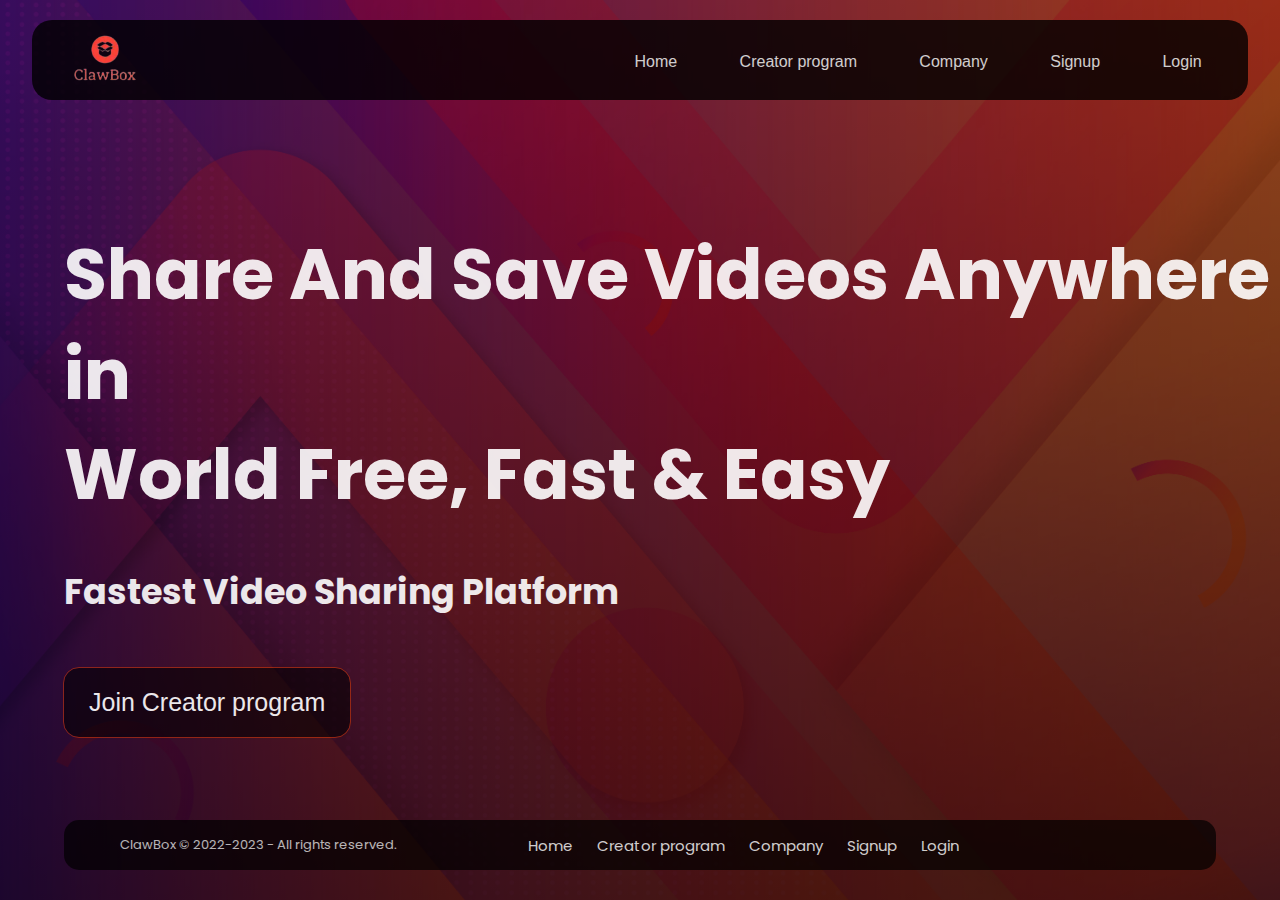
<file: index.html>
<!DOCTYPE html>
<html lang="en">
<head>
    <meta charset="UTF-8">
    <meta name="viewport" content="width=device-width, initial-scale=1.0">
    <title>ClawBox</title>
    <link rel="stylesheet" href="style.css">
    <link rel="stylesheet" href="https://cdnjs.cloudflare.com/ajax/libs/font-awesome/6.4.2/css/all.min.css" integrity="sha512-z3gLpd7yknf1YoNbCzqRKc4qyor8gaKU1qmn+CShxbuBusANI9QpRohGBreCFkKxLhei6S9CQXFEbbKuqLg0DA==" crossorigin="anonymous" referrerpolicy="no-referrer" />
    <script src="script.js" defer ></script>
</head>
<body>
    <div class="holder">
        <div class="header">
            <nav>
                <div class="logo">
                    <a href="index.html"><img src="../images/logo.png" alt="claw box"></a>
                </div>
    
                <div class="links">
                    <a href="index.html">Home</a>
                    <a href="html/creator.html">Creator program</a>
                    <a href="html/company.html">Company</a>
                    <a href="html/signup.html">Signup</a>
                    <a href="html/login.html">Login</a>
                </div>
    
                <div class="ham">
                    <span></span>
                    <span></span>
                    <span></span>
                </div>
            </nav>
            <!-- mobile links -->
            <div class="mob-links">
                <a href="index.html">Home</a>
                <a href="html/creator.html">Creator program</a>
                <a href="html/company.html">Company</a>
                <a href="html/signup.html">Signup</a>
                <a href="html/login.html">Login</a>
            </div>
            <div class="header-content">
                <p class="bold-cont">Share And Save Videos Anywhere in <br> World Free, Fast & Easy</p>
                <p class="small-cont">Fastest Video Sharing Platform</p>
                <div class="head-btn">
                    <a href="html/creator.html"><button>Join Creator program</button></a>
                </div>
            </div>
            <div class="footer">
                <div class="copyrights">
                    <p>ClawBox © 2022-2023 - All rights reserved.</p>
                </div>
                <div class="quick-links">
                    <a href="index.html">Home</a>
                    <a href="html/creator.html">Creator program</a>
                    <a href="html/company.html">Company</a>
                    <a href="html/signup.html">Signup</a>
                    <a href="html/login.html">Login</a>
                </div>
                <div class="social-media">
                    <a href="https://www.facebook.com/profile.php?id=61552205531203&mibextid=ZbWKwL" target="_blank"><i class="fa-brands fa-facebook-f"></i></a>
                    <a href="https://instagram.com/clawboxofficial?igshid=NGVhN2U2NjQ0Yg==" target="_blank"><i class="fa-brands fa-instagram"></i></a>
                    <a href="https://x.com/Claw_Box?s=09" target="_blank"><i class="fa-brands fa-twitter"></i></a>
                </div>
            </div>
        </div>
    </div>
    <div class="main">

    </div>
</body>
</html>
</file>
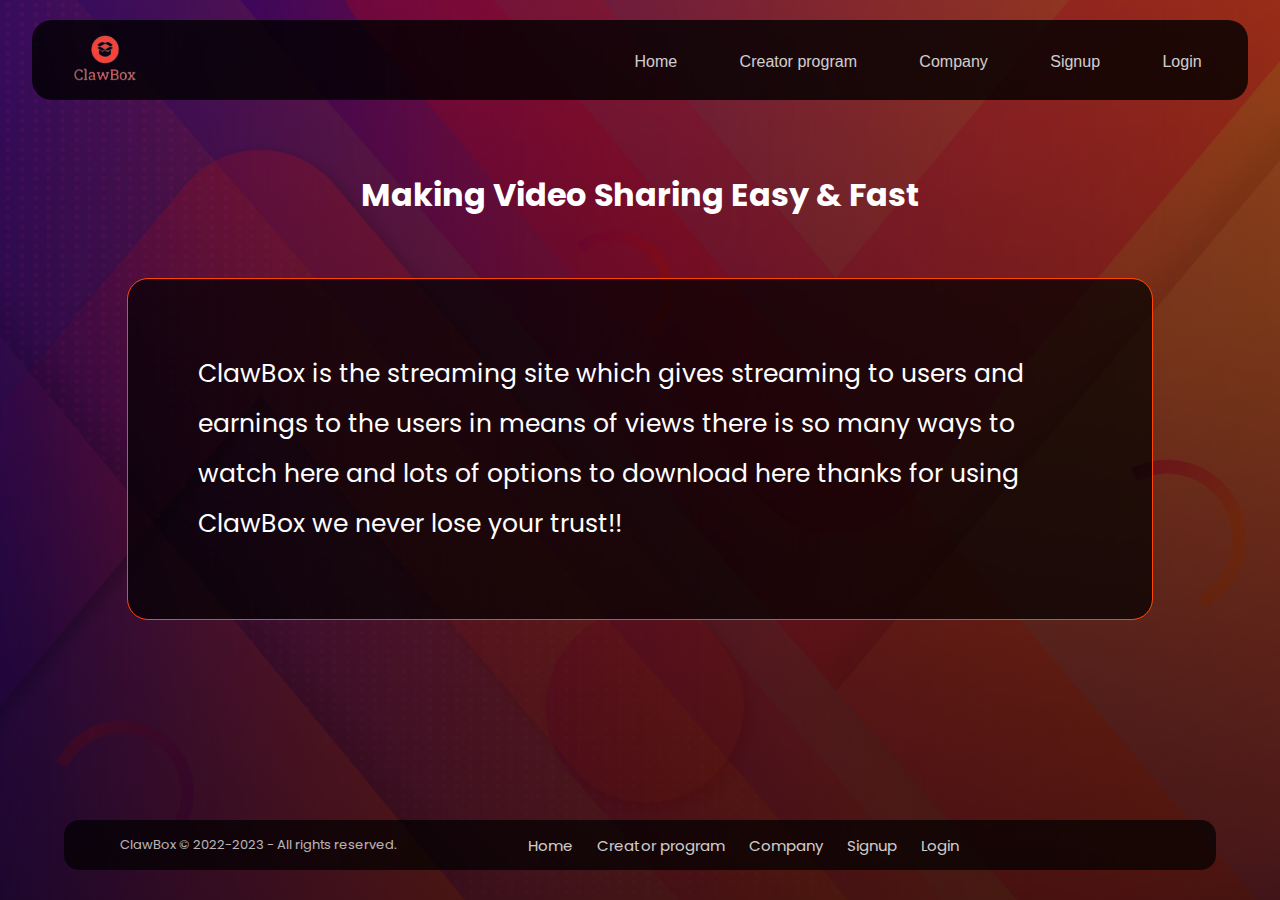
<file: html/company.html>
<!DOCTYPE html>
<html lang="en">
<head>
    <meta charset="UTF-8">
    <meta name="viewport" content="width=device-width, initial-scale=1.0">
    <title>ClawBox</title>
    <link rel="stylesheet" href="../css/company.css">
    <link rel="stylesheet" href="https://cdnjs.cloudflare.com/ajax/libs/font-awesome/6.4.2/css/all.min.css" integrity="sha512-z3gLpd7yknf1YoNbCzqRKc4qyor8gaKU1qmn+CShxbuBusANI9QpRohGBreCFkKxLhei6S9CQXFEbbKuqLg0DA==" crossorigin="anonymous" referrerpolicy="no-referrer" />
    <script src="../script.js" defer ></script>
</head>
<body>
    <div class="holder">
        <div class="header">
            <nav>
                <div class="logo">
                    <a href="../index.html"><img src="../images/logo.png" alt="claw box"></a>
                </div>
    
                <div class="links">
                    <a href="../index.html">Home</a>
                    <a href="creator.html">Creator program</a>
                    <a href="company.html">Company</a>
                    <a href="signup.html">Signup</a>
                    <a href="login.html">Login</a>
                </div>
    
                <div class="ham">
                    <span></span>
                    <span></span>
                    <span></span>
                </div>
            </nav>
            <!-- mobile links -->
            <div class="mob-links">
                <a href="../index.html">Home</a>
                    <a href="creator.html">Creator program</a>
                    <a href="company.html">Company</a>
                    <a href="signup.html">Signup</a>
                    <a href="login.html">Login</a>
            </div>
            <div class="about-content">
                <h1>Making Video Sharing Easy & Fast</h1>
                <p>
                    ClawBox is the streaming site which gives streaming to users and earnings to the users in means
                    of views there is so many ways to watch here and lots of options to download here thanks for using
                    ClawBox we never lose your trust!!
                </p>
            </div>
            <div class="footer">
                <div class="copyrights">
                    <p>ClawBox © 2022-2023 - All rights reserved.</p>
                </div>
                <div class="quick-links">
                    <a href="../index.html">Home</a>
                    <a href="creator.html">Creator program</a>
                    <a href="company.html">Company</a>
                    <a href="signup.html">Signup</a>
                    <a href="login.html">Login</a>
                </div>
                <div class="social-media">
                    <a href="https://www.facebook.com/profile.php?id=61552205531203&mibextid=ZbWKwL" target="_blank"><i class="fa-brands fa-facebook-f"></i></a>
                    <a href="https://instagram.com/clawboxofficial?igshid=NGVhN2U2NjQ0Yg==" target="_blank"><i class="fa-brands fa-instagram"></i></a>
                    <a href="https://x.com/Claw_Box?s=09" target="_blank"><i class="fa-brands fa-twitter"></i></a>
                </div>
            </div>
        </div>
    </div>
</body>
</html>
</file>
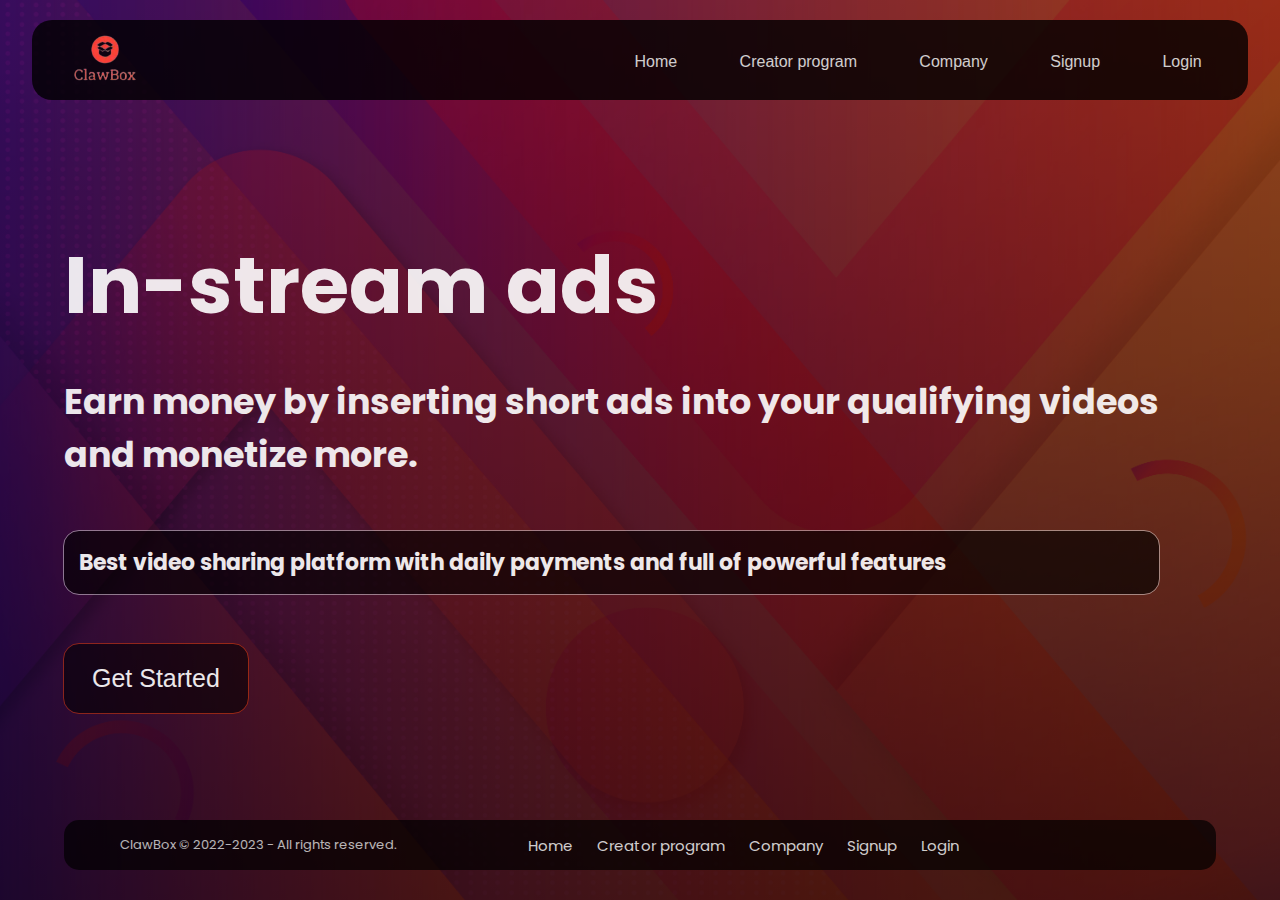
<file: html/creator.html>
<!DOCTYPE html>
<html lang="en">
<head>
    <meta charset="UTF-8">
    <meta name="viewport" content="width=device-width, initial-scale=1.0">
    <title>ClawBox</title>
    <link rel="stylesheet" href="../css/creator.css">
    <link rel="stylesheet" href="https://cdnjs.cloudflare.com/ajax/libs/font-awesome/6.4.2/css/all.min.css" integrity="sha512-z3gLpd7yknf1YoNbCzqRKc4qyor8gaKU1qmn+CShxbuBusANI9QpRohGBreCFkKxLhei6S9CQXFEbbKuqLg0DA==" crossorigin="anonymous" referrerpolicy="no-referrer" />
    <script src="../script.js" defer ></script>
</head>
<body>
    <div class="holder">
        <div class="header">
            <nav>
                <div class="logo">
                    <a href="../index.html"><img src="../images/logo.png" alt="claw box"></a>
                </div>
    
                <div class="links">
                    <a href="../index.html">Home</a>
                    <a href="creator.html">Creator program</a>
                    <a href="company.html">Company</a>
                    <a href="signup.html">Signup</a>
                    <a href="login.html">Login</a>
                </div>
    
                <div class="ham">
                    <span></span>
                    <span></span>
                    <span></span>
                </div>
            </nav>
            <!-- mobile links -->
            <div class="mob-links">
                <a href="../index.html">Home</a>
                <a href="creator.html">Creator program</a>
                <a href="company.html">Company</a>
                <a href="signup.html">Signup</a>
                <a href="login.html">Login</a>  
            </div>
            <div class="creator-content">
                <h1>In-stream ads</h1>
                <p class="info">Earn money by inserting short ads into your qualifying videos <br> and monetize more.</p>
                <p class="highlight">Best video sharing platform with daily payments and full of powerful features</p>
                <div class="signup-btn">
                    <a href="signup.html"><button>Get Started</button></a>
                </div>
            </div>
            <div class="footer">
                <div class="copyrights">
                    <p>ClawBox © 2022-2023 - All rights reserved.</p>
                </div>
                <div class="quick-links">
                    <a href="#">Home</a>
                    <a href="#">Creator program</a> 
                    <a href="#">Company</a>
                    <a href="#">Signup</a>
                    <a href="#">Login</a>
                </div>
                <div class="social-media">
                    <a href="https://www.facebook.com/profile.php?id=61552205531203&mibextid=ZbWKwL" target="_blank"><i class="fa-brands fa-facebook-f"></i></a>
                    <a href="https://instagram.com/clawboxofficial?igshid=NGVhN2U2NjQ0Yg==" target="_blank"><i class="fa-brands fa-instagram"></i></a>
                    <a href="https://x.com/Claw_Box?s=09" target="_blank"><i class="fa-brands fa-twitter"></i></a>
                </div>
            </div>
        </div>
    </div>
</body>
</html>
</file>
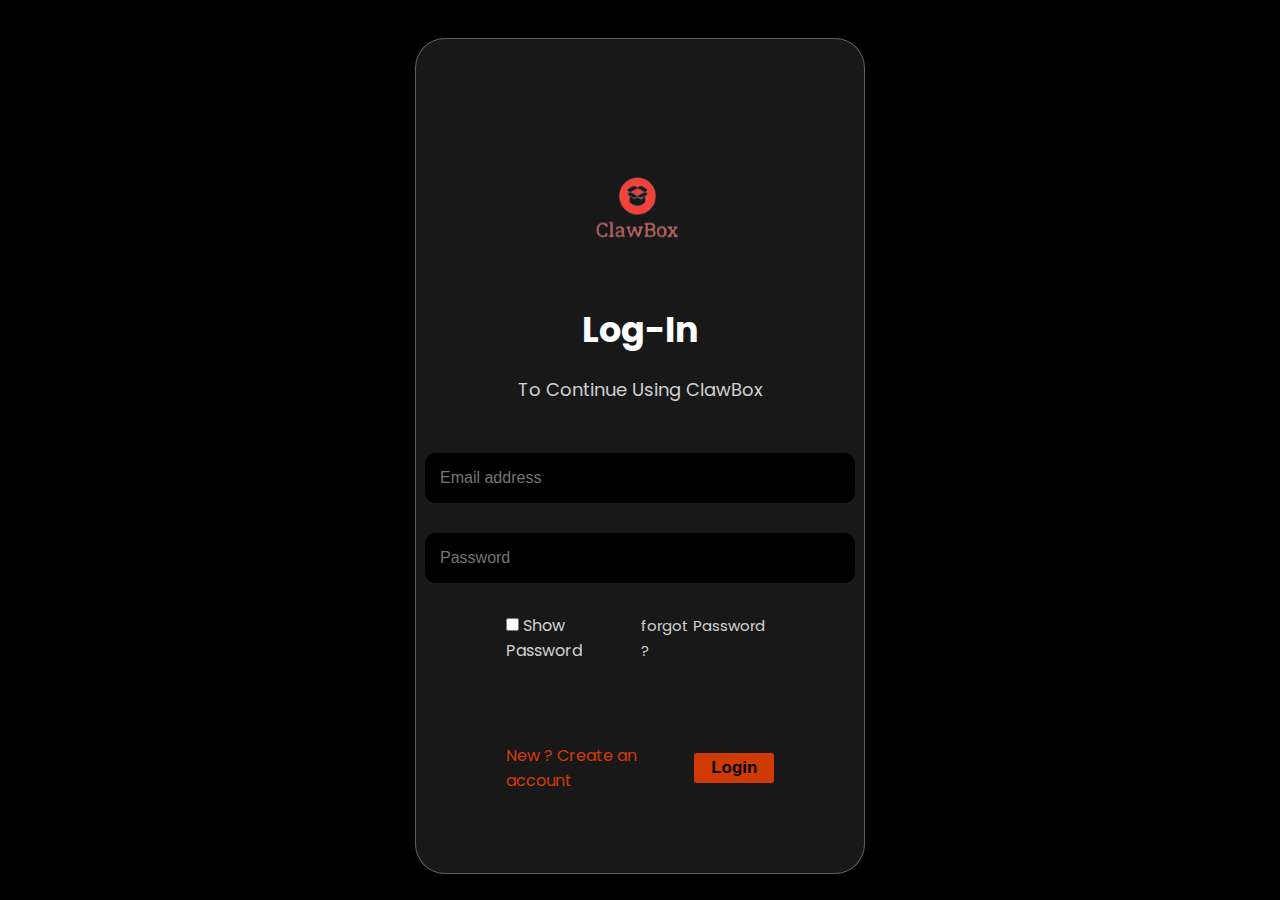
<file: html/login.html>
<!DOCTYPE html>
<html lang="en">
<head>
    <meta charset="UTF-8">
    <meta name="viewport" content="width=device-width, initial-scale=1.0">
    <title>ClawBox</title>
    <link rel="stylesheet" href="../css/login.css">
</head>
<body>
    <div class="container">
        <div class="heading">
            <div class="logo"><img src="../images/logo.png" alt=""></div>
            <p class="log-title">Log-In</p>
            <p class="log-msg">To Continue Using ClawBox</p>
        </div>
        <form action="" class="login-form">
            <div class="inp-mail">
                <input type="text" placeholder="Email address">
            </div>
            <div class="inp-password">
                <input type="password" placeholder="Password">
            </div>
            <div class="pass-features">
                <div class="show-pass">
                    <input type="checkbox" name="showpass" class="show-password">
                    <label for="showpass">Show Password</label>
                </div>
                <div class="forget-link">
                    <a href="">forgot Password ?</a>
                </div>
            </div>
            <div class="links">
                <div class="switch">
                    <a href="signup.html">New ? Create an account</a>
                </div>
                <div class="log-submit">
                    <a href=""><button type="submit">Login</button></a>
                </div>
            </div>
        </form>
    </div>
</body>
</html>
</file>
<file: style.css>
@import url('https://fonts.googleapis.com/css2?family=Poppins:wght@300&display=swap');

* {
    margin: 0;
    padding: 0;
}
body {
    margin: 0;
    padding: 0;
    font-family: 'Poppins', sans-serif;
}
.header{
    width: 100%;
    height: 100vh;
    background-image: linear-gradient(rgba(0,0,0,0.4),rgba(0,0,0,0.7)),url("images/bg-01.jpg");
    background-position: center;
    background-size: cover;
}
nav {
    width: 95%;
    height: 80px;
    margin: auto;
    background: rgba(0,0,0,0.8);
    border-radius: 20px;
    position: sticky;
    top: 20px;
    display: flex;
    justify-content: space-between;
    align-items: center;
    font-family: Arial, Helvetica, sans-serif;
}

.logo img {
width: 150px;
}

nav>.links {
    margin: 0.7rem 0 0.5rem 0.4rem;
    display: flex;
    justify-content: center;
    align-items: center;
}

.links>a {
    color: rgb(255, 255, 255);
    text-decoration: none;
    padding: 0.8rem 1rem;
    border-radius: 10px;
    opacity: 0.8;
    font-size: 16px;
    margin-right: 1.9rem;
    transition: .2s;
}

.links a:hover {
    background-color: rgba(255, 69, 0,0.6);
    opacity: 1;
}

.mob-links {
    position: fixed;
    width: 85%;
    left: 7.5%;
    top: 10%;
    height: auto;
    display: none;
    flex-direction: column;
    gap: 1px;
    justify-content: center;
    align-items: center;
    transform: translateY(-400px);
    z-index: 1000;
    transition: .5s;
    font-family: Arial, Helvetica, sans-serif;
    opacity: 0;
}

.mob-links.show {
    transform: translateY(1px);
    opacity: 1;
}

.mob-links a {
    text-decoration: none;
    display: block;
    text-transform: uppercase;
    text-align: center;
    padding: 2px 0;
    /* border-radius: 30px; */
    font-size: 0.9rem;
    /* transform: translateY(-400px); */
    letter-spacing: 5px;
    width: 100%;
    background: rgba(0,0,0);
    color: white;
    line-height: 50px;
    transition: .2s;
}
.mob-links a:last-child{
    border-bottom-left-radius:30px;
    border-bottom-right-radius: 30px;
}
.mob-links a:hover {
    background-color:  rgb(158, 59, 23);
    color: white;
}

.ham {
    width: 50px;
    height: 50px;
    display: none;
    justify-content: center;
    align-items: center;
    margin-right: 20px;
    overflow: hidden;
    position: relative;
}

.ham span {
    width: 30px;
    height: 2px;
    background-color: rgb(255, 255, 255);
    transition: .5s;
    position: absolute;
}

.ham span:nth-child(1) {
    transform: translateY(-7px);
}

.ham span:nth-child(3) {
    transform: translateY(7px);
}

.ham.active span:nth-child(2) {
    opacity: 0;
}

.ham.active span:nth-child(1) {
    transform: translate(0) rotate(45deg);
}

.ham.ham.active span:nth-child(3) {
    transform: translate(0) rotate(-45deg);
}

.header-content{
    position: absolute;
    top:25%;
    left: 5%;
}

.header-content .bold-cont{
    font-size: 70px;
    color: white;
    margin-bottom: 40px;
    line-height: 100px;
    opacity: 0.9;
    font-weight: bold;
}
.header-content .small-cont{
    font-size: 35px;
    color: white;
    margin-bottom: 50px;
    opacity: 0.9;
    font-weight: bold;
}
.head-btn button{
    background-color: rgba(0,0,0,0.6);
    font-size: 25px;
    color: white;
    opacity: 0.9;
    border: none;
    border-radius: 15px;
    outline: 1px solid rgba(255, 69, 1,0.5);
    padding: 20px 25px;
    transition: 0.2s;
}
.head-btn button:hover{
    background-color: rgba(255, 69, 0,0.6);
}
.footer{
    display: flex;
    width: 90%;
    height: 50px;
    background-color:rgba(0,0,0,0.7);
    align-items: center;
    justify-content: space-around;
    position: absolute;
    border-radius: 15px;
    bottom: 30px;
    left: 50%;
    transform: translateX(-50%);
}
.footer .copyrights{
    color: white;
    font-size: 13px;
    opacity: 0.7;
}
.footer .quick-links a{
    color: white;
    opacity: 0.8;
    margin-left: 20px;
    text-decoration: none;
    font-size: 15px;
}
.footer .fa-brands{
    font-size: 23px;
    margin-left: 30px;
    color:white;
    transition: .2s;
}
.footer .fa-brands:hover{
    color:rgba(255, 69, 0,0.7);
}
.footer .quick-links a:hover{
    opacity: 1;
}

@media screen and (width<=768px) {
    nav {
        background-color: rgb(0,0,0);
        width: 90%;
        height: 50px;
    }
    .logo img{
        width: 110px;
        margin-top: 5px;
    }
    .ham {
        display: flex;
    }

    .mob-links {
        display: flex;
    }

    nav>.links {
        display: none;
    }

    nav>.logo {
        font-size: 25px;
    }
    .header-content{
        position: absolute;
        top:15%;
    }
    .header-content .bold-cont{
        font-size: 35px;
        margin-bottom: 40px;
        line-height: 60px;
    }
    .header-content .small-cont{
        font-size: 20px;
        margin-bottom: 40px;
    }
    .head-btn button{
        font-size: 20px;
        padding: 17px 20px;
    }
    .head-btn button:hover{
        background-color:rgb(255, 69, 0,0.7);
    }
    .footer{
        display: block;
        background-color: transparent;
        position: absolute;
        bottom: 5px;
        left: 50%;
        transform: translateX(-50%);
    }
    .footer .quick-links a{
        display: none;
    }
    .footer .social-media{
        position: absolute;
        top: -100%;
        left: -20px;
    }
    .footer .fa-brands{
        font-size: 30px;
    }
    .footer .copyrights{
        text-align: center;
        margin-top: 20px;
    }

}
</file>
<file: css/company.css>
@import url('https://fonts.googleapis.com/css2?family=Poppins:wght@300&display=swap');

* {
    margin: 0;
    padding: 0;
}
body {
    margin: 0;
    padding: 0;
    font-family: 'Poppins', sans-serif;
}
.header{
    width: 100%;
    height: 100vh;
    background-image: linear-gradient(rgba(0,0,0,0.4),rgba(0,0,0,0.7)),url("../images/bg-01.jpg");
    background-position: center;
    background-size: cover;
}
nav {
    width: 95%;
    height: 80px;
    margin: auto;
    background: rgba(0,0,0,0.8);
    border-radius: 20px;
    position: sticky;
    top: 20px;
    display: flex;
    justify-content: space-between;
    align-items: center;
    font-family: Arial, Helvetica, sans-serif;
}

.logo img {
width: 150px;
}

nav>.links {
    margin: 0.7rem 0 0.5rem 0.4rem;
    display: flex;
    justify-content: center;
    align-items: center;
}

.links>a {
    color: rgb(255, 255, 255);
    text-decoration: none;
    padding: 0.8rem 1rem;
    border-radius: 10px;
    opacity: 0.8;
    font-size: 16px;
    margin-right: 1.9rem;
    transition: .2s;
}

.links a:hover {
    background-color: rgba(255, 69, 0,0.6);
    opacity: 1;
}

.mob-links {
    position: fixed;
    width: 85%;
    left: 7.5%;
    top: 10%;
    height: auto;
    display: none;
    flex-direction: column;
    gap: 1px;
    justify-content: center;
    align-items: center;
    transform: translateY(-400px);
    z-index: 1000;
    transition: .5s;
    font-family: Arial, Helvetica, sans-serif;
    opacity: 0;
}

.mob-links.show {
    transform: translateY(1px);
    opacity: 1;
}

.mob-links a {
    text-decoration: none;
    display: block;
    text-transform: uppercase;
    text-align: center;
    padding: 2px 0;
    /* border-radius: 30px; */
    font-size: 0.9rem;
    /* transform: translateY(-400px); */
    letter-spacing: 5px;
    width: 100%;
    background: rgba(0,0,0);
    color: white;
    line-height: 50px;
    transition: .2s;
}
.mob-links a:last-child{
    border-bottom-left-radius:30px;
    border-bottom-right-radius: 30px;
}
.mob-links a:hover {
    background-color:  rgb(158, 59, 23);
    color: white;
}

.ham {
    width: 50px;
    height: 50px;
    display: none;
    justify-content: center;
    align-items: center;
    margin-right: 20px;
    overflow: hidden;
    position: relative;
}

.ham span {
    width: 30px;
    height: 2px;
    background-color: rgb(255, 255, 255);
    transition: .5s;
    position: absolute;
}

.ham span:nth-child(1) {
    transform: translateY(-7px);
}

.ham span:nth-child(3) {
    transform: translateY(7px);
}

.ham.active span:nth-child(2) {
    opacity: 0;
}

.ham.active span:nth-child(1) {
    transform: translate(0) rotate(45deg);
}

.ham.ham.active span:nth-child(3) {
    transform: translate(0) rotate(-45deg);
}

.footer{
    display: flex;
    width: 90%;
    height: 50px;
    background-color:rgba(0,0,0,0.7);
    align-items: center;
    justify-content: space-around;
    position: absolute;
    border-radius: 15px;
    bottom: 30px;
    left: 50%;
    transform: translateX(-50%);
}
.footer .copyrights{
    color: white;
    font-size: 13px;
    opacity: 0.7;
}
.footer .quick-links a{
    color: white;
    opacity: 0.8;
    margin-left: 20px;
    text-decoration: none;
    font-size: 15px;
}
.footer .fa-brands{
    font-size: 23px;
    margin-left: 30px;
    color:white;
    transition: .2s;
}
.footer .fa-brands:hover{
    color:rgba(255, 69, 0,0.7);
}
.footer .quick-links a:hover{
    opacity: 1;
}
/* company html */

.about-content{
    width: 80%;
    height: 70%;
    margin: auto;
    gap:60px;
    display: flex;
    flex-direction: column;
    justify-content: center;
    align-items: center;
}
.about-content h1{
    color: white;
    font-weight: bold;
}
.about-content p{
    font-size: 25px;
    outline: 0.5px solid orangered;
    border-radius: 20px;
    color: white;
    line-height: 50px;
    background-color: rgba(0,0,0,0.7);
    padding: 70px ;
}

@media screen and (width<=768px) {
    nav {
        background-color: rgb(0,0,0);
        width: 90%;
        height: 50px;
    }
    .logo img{
        width: 110px;
        margin-top: 5px;
    }
    .ham {
        display: flex;
    }

    .mob-links {
        display: flex;
    }

    nav>.links {
        display: none;
    }

    nav>.logo {
        font-size: 25px;
    }
    .header-content{
        position: absolute;
        top:20%;
    }
    .header-content .bold-cont{
        font-size: 25px;
        line-height: 50px;
    }
    .header-content .small-cont{
        font-size: 18px;
    }
    .head-btn button{
        margin-top: 20px;
        padding: 17px 20px;
    }
    .head-btn button:hover{
        background-color:rgba(0,0,0);
    }
    .footer{
        display: block;
        background-color: transparent;
        position: absolute;
        bottom: 5px;
        left: 50%;
        transform: translateX(-50%);
    }
    .footer .quick-links a{
        display: none;
    }
    .footer .fa-brands{
        font-size: 25px;
    }
    .footer .copyrights{
        text-align: center;
        margin-top: 20px;
    }
    .about-content{
        width: 80%;
        margin: auto;
        margin-top: 30px;
        gap:20px;
        display: flex;
        flex-direction: column;
        justify-content: center;
        align-items: center;
    }
    .about-content h1{
        color: white;
        font-size: 30px;
        font-weight: bold;
    }
    .about-content p{
        font-size: 20px;
        line-height: 30px;
        background-color: rgba(0,0,0,0.7);
        padding: 25px ;
    }
    .footer .social-media{
        position: absolute;
        top: -50%;
    }
}
</file>
<file: css/creator.css>
@import url('https://fonts.googleapis.com/css2?family=Poppins:wght@300&display=swap');

* {
    margin: 0;
    padding: 0;
}
body {
    margin: 0;
    padding: 0;
    font-family: 'Poppins', sans-serif;
}
.header{
    width: 100%;
    height: 100vh;
    background-image: linear-gradient(rgba(0,0,0,0.4),rgba(0,0,0,0.7)),url("../images/bg-01.jpg");
    background-position: center;
    background-size: cover;
}
nav {
    width: 95%;
    height: 80px;
    margin: auto;
    background: rgba(0,0,0,0.8);
    border-radius: 20px;
    position: sticky;
    top: 20px;
    display: flex;
    justify-content: space-between;
    align-items: center;
    font-family: Arial, Helvetica, sans-serif;
}

.logo img {
width: 150px;
}

nav>.links {
    margin: 0.7rem 0 0.5rem 0.4rem;
    display: flex;
    justify-content: center;
    align-items: center;
}

.links>a {
    color: rgb(255, 255, 255);
    text-decoration: none;
    padding: 0.8rem 1rem;
    border-radius: 10px;
    opacity: 0.8;
    font-size: 16px;
    margin-right: 1.9rem;
    transition: .2s;
}

.links a:hover {
    background-color: rgba(255, 69, 0,0.6);
    opacity: 1;
}

.mob-links {
    position: fixed;
    width: 85%;
    left: 7.5%;
    top: 10%;
    height: auto;
    display: none;
    flex-direction: column;
    gap: 1px;
    justify-content: center;
    align-items: center;
    transform: translateY(-400px);
    z-index: 1000;
    transition: .5s;
    font-family: Arial, Helvetica, sans-serif;
    opacity: 0;
}

.mob-links.show {
    transform: translateY(1px);
    opacity: 1;
}

.mob-links a {
    text-decoration: none;
    display: block;
    text-transform: uppercase;
    text-align: center;
    padding: 2px 0;
    /* border-radius: 30px; */
    font-size: 0.9rem;
    /* transform: translateY(-400px); */
    letter-spacing: 5px;
    width: 100%;
    background: rgba(0,0,0);
    color: white;
    line-height: 50px;
    transition: .2s;
}
.mob-links a:last-child{
    border-bottom-left-radius:30px;
    border-bottom-right-radius: 30px;
}
.mob-links a:hover {
    background-color:  rgb(158, 59, 23);
    color: white;
}

.ham {
    width: 50px;
    height: 50px;
    display: none;
    justify-content: center;
    align-items: center;
    margin-right: 20px;
    overflow: hidden;
    position: relative;
}

.ham span {
    width: 30px;
    height: 2px;
    background-color: rgb(255, 255, 255);
    transition: .5s;
    position: absolute;
}

.ham span:nth-child(1) {
    transform: translateY(-7px);
}

.ham span:nth-child(3) {
    transform: translateY(7px);
}

.ham.active span:nth-child(2) {
    opacity: 0;
}

.ham.active span:nth-child(1) {
    transform: translate(0) rotate(45deg);
}

.ham.ham.active span:nth-child(3) {
    transform: translate(0) rotate(-45deg);
}

.footer{
    display: flex;
    width: 90%;
    height: 50px;
    background-color:rgba(0,0,0,0.7);
    align-items: center;
    justify-content: space-around;
    position: absolute;
    border-radius: 15px;
    bottom: 30px;
    left: 50%;
    transform: translateX(-50%);
}
.footer .copyrights{
    color: white;
    font-size: 13px;
    opacity: 0.7;
}
.footer .quick-links a{
    color: white;
    opacity: 0.8;
    margin-left: 20px;
    text-decoration: none;
    font-size: 15px;
}
.footer .fa-brands{
    font-size: 23px;
    margin-left: 30px;
    color:white;
    transition: .2s;
}
.footer .fa-brands:hover{
    color:rgba(255, 69, 0,0.7);
}
.footer .quick-links a:hover{
    opacity: 1;
}

/* creator program */

.creator-content{
    position: absolute;
    top:25%;
    left: 5%;
}
.creator-content h1{
    font-size: 80px;
    color: white;
    margin-bottom: 30px;
    opacity: 0.9;
    font-weight: bold;
}
.creator-content .info{
    font-size: 35px;
    color: white;
    margin-bottom: 50px;
    opacity: 0.9;
    font-weight: bold;
}
.creator-content .highlight{
    font-size: 22px;
    color: white;
    margin-bottom: 50px;
    background-color: rgba(0,0,0,0.7);
    border-radius: 15px;
    outline: 1px solid rgba(255, 255, 255,0.5);
    padding: 15px;
    opacity: 0.9;
    font-weight: bold;
}
.signup-btn button{
    background-color: rgba(0,0,0,0.6);
    font-size: 25px;
    color: white;
    opacity: 0.9;
    border: none;
    outline: 1px solid rgba(255, 69, 1,0.5);
    border-radius: 15px;
    padding: 20px 28px;
    transition: 0.2s;
}
.signup-btn button:hover{
    background-color: rgba(255, 69, 0,0.6);
}

@media screen and (width<=768px) {
    nav {
        background-color: rgb(0,0,0);
        width: 90%;
        height: 50px;
    }
    .logo img{
        width: 110px;
        margin-top: 5px;
    }
    .ham {
        display: flex;
    }

    .mob-links {
        display: flex;
    }

    nav>.links {
        display: none;
    }

    nav>.logo {
        font-size: 25px;
    }
    .head-btn button:hover{
        background-color:rgba(0,0,0);
    }
    .footer{
        display: block;
        background-color: transparent;
        position: absolute;
        bottom: 5px;
        left: 50%;
        transform: translateX(-50%);
    }
    .footer .quick-links a{
        display: none;
    }
    .footer .fa-brands{
        font-size: 30px;
    }
    .footer .copyrights{
        text-align: center;
        margin-top: 20px;
    }
    .footer .social-media{
        position: absolute;
        top: -150%;
    }
    .creator-content{
        position: absolute;
        top:15%;
    }
    .creator-content h1{
        font-size: 45px;
        margin-bottom: 30px;
        line-height: 50px;
    }
    .creator-content .info{
        font-size: 20px;
        line-height: 40px;
        margin-bottom: 20px;
    }
    .creator-content .highlight{
        font-size: 17px;
        margin-bottom: 25px;
        margin-left: -13px;
        background-color: transparent;
        line-height: 35px;
        outline: none;
        padding:10px;
    }
    .signup-btn button{
        font-size: 20px;
        border-radius: 13px;
        outline: 1px solid orangered;
        padding: 15px 25px;
    }
    .footer .social-media{
        position: absolute;
        top: -120%;
        left: -15px;
    }
}
</file>
<file: css/login.css>
@import url('https://fonts.googleapis.com/css2?family=Poppins:wght@300&display=swap');

* {
    margin: 0;
    padding: 0;
}
body {
    margin: 0;
    padding: 0; 
    background-color:rgb(0, 0, 0);
    font-family: 'Poppins', sans-serif;
}
.container{
    width: 35%;
    height: auto;
    padding: 80px 0;
    background-color: rgb(24, 24, 24);
    margin: auto;
    border-radius: 30px;
    margin-top: 3%;
    border: 1px solid rgba(255, 255, 255,0.3);
    /* border: 1px solid orangered; */
}
.heading{
    display: flex;
    flex-direction: column;
    justify-content: center;
    align-items: center;
}
.logo img{
    width: 200px;
}
.heading .log-title{
    color: white;
    font-size: 35px;
    font-weight: bold;
}
.heading .log-msg{
    color: white;
    opacity: 0.8;
    margin-top:20px;
    font-size: 18px;
}
.login-form{
    width: 60%;
    margin: auto;
    display: flex;
    flex-direction: column;
    gap: 30px;
    justify-content: center;
    align-items: center;
    margin-top:50px ;
}
.inp-mail  input{
    width: 400px;
    height: 40px;
    border-radius: 10px;
    background-color: black;
    color: white;
    outline: none;
    border: none;
    font-size: 16px;
    padding: 5px 15px;
}
.inp-password  input{
    width: 400px;
    height: 40px;
    border-radius: 10px;
    background-color: black;
    color: white;
    outline: none;
    border: none;
    font-size: 16px;
    padding: 5px 15px;
}
.pass-features{
    width: 100%;
    display: flex;
    justify-content: space-between;
    align-items: center;
}
.links{
    width: 100%;
    display: flex;
    margin-top: 50px;
    justify-content: space-between;
    align-items: center;
}
.show-pass label{
    color: white;
    opacity: 0.8;
}
.forget-link a{
    text-decoration: none;
    color: white;
    opacity: 0.8;
    font-size: 15px;
}
.switch a{
    text-decoration: none;
    color: orangered;
    opacity: 0.8;
}
.log-submit a button{
    font-size: 17px;
    font-weight: bold;
    color: black;
    border: none;
    border-radius: 3px;
    background-color: rgba(255, 69, 0,0.8);
    padding: 5px 17px;
}

@media screen and (width<=1250px){
    .container{
        width: 50%;
        height: auto;
    }
}

@media screen and (width<=768px){
    .container{
        width: 90%;
        height: auto;
        padding: 30px 0;
        border: 1px solid rgba(255, 255, 255,0.2);
        margin:auto;
        margin-top: 15%;
        box-shadow: none;
        /* border: 1px solid orangered; */
    }
    .logo img{
        width: 150px;
    }
    .heading .log-title{
        color: white;
        font-size: 25px;
        font-weight: bold;
    }
    .heading .log-msg{
        margin-top:15px;
        font-size: 13px;
    }
    .login-form{
        width: 85%;
        margin: auto;
        display: flex;
        flex-direction: column;
        gap: 20px;
        justify-content: center;
        align-items: center;
        margin-top:50px ;
    }
    .inp-mail  input{
        width: 270px;
        height: 40px;
    }
    .inp-password  input{
        width: 270px;
        height: 40px;
    }
    .show-pass label{
        font-size: 13px;
    }
    .forget-link a{
        font-size: 13px;
    }
    .switch a{
        font-size: 13px;
    }
    .links{
        margin-top: 40px;
    }
    .log-submit a button{
        font-size: 15px;
        padding: 5px 17px;
    }
}
</file>
